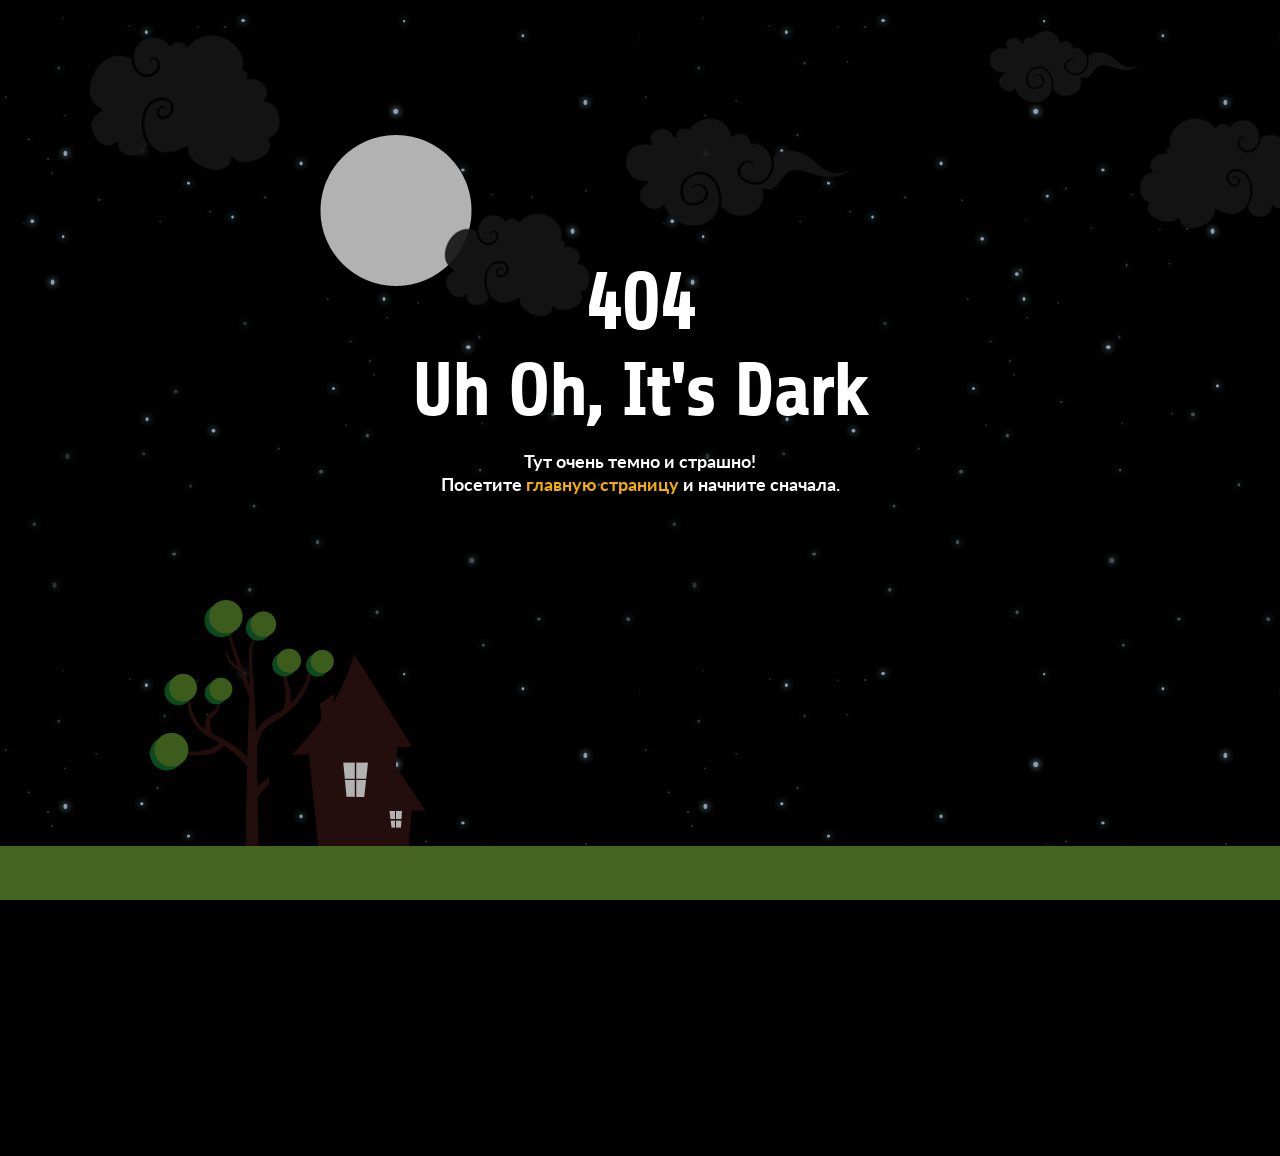
<file: 404/index.html>
<!DOCTYPE html>
<html lang="en">
<head>
  <title>Page not found</title>
  <link rel="shortcut icon" href="icon.png"/>
  <meta charset="utf-8" />

  <meta name="description" content="">
  <meta name="keywords" content="">
  <meta name="author" content="">
  <!-- We're linkin the css files here -->
  <link rel="stylesheet" href="/404/style.css">
  <!-- We're linkin the js files here -->
  
  

</head>

<body>
    <!-- Showing the image clouds, stars, and moon -->
    <div id="clouds"></div>
    <div id="stars" class="rotate"></div>
    <div id="moon"></div>

    <!-- BEGIN CONTENT -->
    <div class="wrap_content">
      <h1>404</h1>
      <h2>Uh Oh, It's Dark</h2><br/>
      <p>Тут очень темно и страшно!</p>
      <p>Посетите <a href="#">главную страницу</a> и начните сначала.</p>
    </div><!-- End div content -->
    <!-- END CONTENT -->

    <!-- BEGIN BOTTOM -->
    <div class="wrap_bottom">
      <div id="tumbleweed"></div>
      <div class="image_wrapper">
        <div id="house"></div>
      </div>
    </div><!-- End div content -->
    <!-- END CONTENT -->

    <!-- BEGIN FOOTER -->
    <div class="wrap_footer">
      <div class="content_footer">
        
      </div>
    </div><!-- End div footer -->
    <!-- END FOOTER -->

</body>
</html>
</file>
<file: 404/style.css>
/* === Import font === */
@import url(http://fonts.googleapis.com/css?family=Share:400,400italic,700,700italic);
@import url(http://fonts.googleapis.com/css?family=Lato:400,700);

/* === STYLE === */
* {
	margin: 0;
}

html, body
{
	margin: 0;
	padding: 0;
	width: 100%;
	height: 100%;
}
body
{
	background: #020202;
	overflow:hidden
}

img{
	border: none;
}

.wrap
{
	overflow: hidden;
	position: relative;
}

/* === HEADER SECTION === */
.wrap_header{
	
}

/* === CONTENT SECTION === */
.wrap_content{
	
	top:0;
	bottom: 0;
	position: absolute;
	width: 100%;
	height: 100%;
	padding-top: 20%;
	text-align: center;
	z-index: 1;
	background:rgba(0, 0, 0, 0.3);
}
.wrap_content h1{
	color: #fff;
	font-family: "Share", Arial;
	font-size: 82px;
	letter-spacing: -2px;
	font-weight: bold;
}

.wrap_content h2{
	color: #fff;
	font-family: "Share", Arial;
	font-size: 75px;
	letter-spacing: -2px;
	font-weight: bold;
}

.wrap_content p{
	color: #fff;
	font-family: 'Lato', sans-serif;
	font-size: 18px;
	line-height: 23px;
	font-weight: bold;
}

.wrap_content a{
	color: #f4ae00;
	text-decoration: none;
}

.wrap_content a:hover{
	color: #106a2d;
	text-decoration: underline;
}

/* === BOTTOM SECTION === */
.wrap_bottom{
	width: 100%;
	min-height: 246px;
	position: absolute;
	bottom: 54px;
	z-index: -4;
	
}

.wrap_bottom .image_wrapper{
	width: 980px;
	min-height: 246px;
	margin: 0px auto;

}

/* === FOOTER SECTION === */
.wrap_footer{
	width: 100%;
	position: absolute;
	bottom: 0px;
	height: 54px;
	background: #619230;
}

.wrap_footer .content_footer{
	width: 980px;
	margin: 20px auto 0px auto;
	position: relative;
	font-family: 'Lato', sans-serif;
	font-weight: bold;
	font-size: 14px;
	letter-spacing: -1px;
	color: white;
}

.wrap_footer .content_footer .left{
	width: 490px;
	float: left;	
}

.wrap_footer .content_footer .right{
	width: 490px;
	float: right;	
	text-align: right;
}

.wrap_footer .content_footer a{
	color: #ffffff;
	text-decoration: none;
}

.wrap_footer .content_footer a:hover{
	text-decoration: underline;
}


/* === DEVINE BACKGROUND IMAGE === */
#clouds {
	width:100%;
	height:352px;
	background-image:url(images/clouds404.png);
	background-repeat: repeat-x;
	background-position: 0 0;
	position:absolute;
	z-index:-2;
}

#stars {
	background:url(images/stars.png) repeat;
    position:absolute;
    top:0px;
    left:0px;
    right:0px;
    bottom:0px;
    width:100%;
	height:100%;
	z-index:-4;
}

#moon{
	position: absolute;
	left: 25%;
	top: 15%;
	width: 152px;
	height: 151px;
    background:transparent url(images/moon.png) no-repeat center center;
	z-index:-4!important;
}

#house{
	left: 5px;
	width: 275px;
	height: 246px;
	background:transparent url(images/house.png) no-repeat center center;
}

#tumbleweed{
	width: 29px;
	height: 26px;
	background:transparent url(images/tubleweed.png) no-repeat;
	position: absolute;
	bottom: 0; 
	left: 101%;
	z-index:-4!important;
}


.rotate {
    
    -webkit-animation-name: spin;
    -webkit-animation-duration: 500000ms;
    -webkit-animation-iteration-count: infinite;
    -webkit-animation-timing-function: linear;
    -moz-animation-name: spin;
    -moz-animation-duration: 500000ms;
    -moz-animation-iteration-count: infinite;
    -moz-animation-timing-function: linear;
    -ms-animation-name: spin;
    -ms-animation-duration: 500000ms;
    -ms-animation-iteration-count: infinite;
    -ms-animation-timing-function: linear;
    
    animation-name: spin;
    animation-duration: 500000ms;
    animation-iteration-count: infinite;
    animation-timing-function: linear;
}
@-ms-keyframes spin {
    from { -ms-transform: rotate(0deg); }
    to { -ms-transform: rotate(360deg); }
}
@-moz-keyframes spin {
    from { -moz-transform: rotate(0deg); }
    to { -moz-transform: rotate(360deg); }
}
@-webkit-keyframes spin {
    from { -webkit-transform: rotate(0deg); }
    to { -webkit-transform: rotate(360deg); }
}
@keyframes spin {
    from {
        transform:rotate(0deg);
    }
    to {
        transform:rotate(360deg);
    }
}

@media only screen and  (max-width: 500px) {

	.wrap_content h1 {font-size: 600%;}
	.wrap_content h2 {font-size: 400%;}

	.wrap_content{
		background:rgba(0, 0, 0, 0.8);
	}

}
</file>
